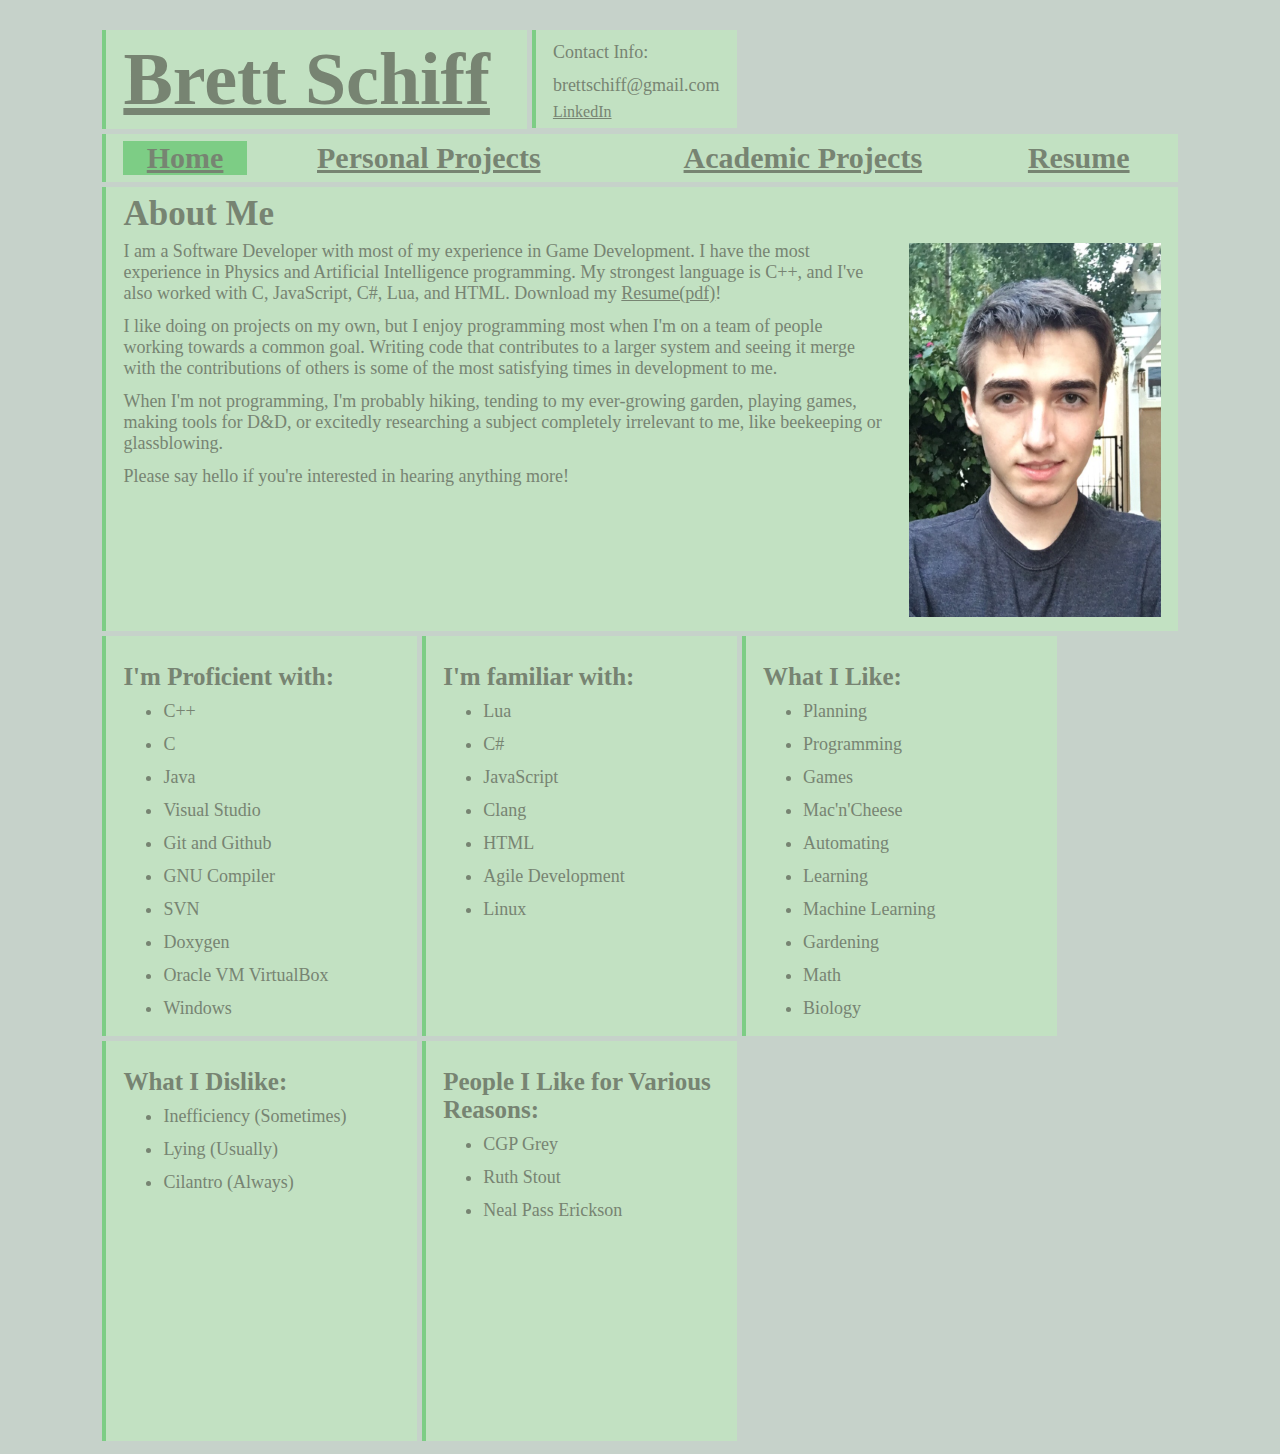
<file: index.html>
<!-----------------------------------------------------------------------------
    Brett Schiff's first, hand crafted website!
    
    Owner:     Brett Schiff
    Contact:   brettschiff@gmail.com
    Created:   12/10/2017
------------------------------------------------------------------------------>

<!DOCTYPE html>
<html>

	<head>
		<title> Brett Schiff's Website </title>
        <link href="./styles/DefaultStyle.css" type="text/css" rel="stylesheet">
	</head>
	
	<body>
		<!-- Header -->
        <table style="display: inline-block;">
            <tr>
                <th><a href="https://brettschiff.github.io"><h1 id="Top"> Brett Schiff </h1></a></th>
			</tr>
		</table>
		<!-- End Header -->

		<!-- Contact Info -->
		<table style="display: inline-block;">
			<tr>
				<td>
					<p>Contact Info:</p>
					<p>brettschiff@gmail.com</p>
					<a href="https://www.linkedin.com/in/brett-schiff/" target="_blank">LinkedIn</a>
					
				</td>

            </tr>
        </table>
		<!-- End Contact Info -->

		<!-- Navigation Panel -->
		<table style="width: 100%; text-align: center;">
			<tr>
				<td class="buttonselected">
					<a href="http://brettschiff.com"><h4>Home</h4></a>
				</td>

				<td class="buttonhoverable">
					<a href="http://brettschiff.com/personal/index.html"><h4>Personal Projects</h4></a>
				</td>

				<td class="buttonhoverable">
					<a href="http://brettschiff.com/academic/index.html"><h4>Academic Projects</h4></a>
				</td>
                <!--
				<td class="buttonhoverable">
					<a href="http://brettschiff.com/miscellaneous/index.html"><h4>Miscellaneous Things</h4></a>
				</td>
				-->
				<td class="buttonhoverable">
					<a href="http://brettschiff.com/resume/index.html"><h4>Resume</h4></a>
				</td>

			</tr>
		</table>
		<!-- End Navigation Panel -->

		<!-- About Me -->
		<table class="tablefull">
			<tr>
				<th>
					<h2 id="AboutMe">About Me</h2>
				</th>
			</tr>

			<tr>
				<td>
					<img class="pictureright" src="./assets/me.png" alt="Color Palette">
					<p>I am a Software Developer with most of my experience in Game Development. I have the most experience in Physics and Artificial Intelligence programming. My strongest language is C++, and I've also worked with C, JavaScript, C#, Lua, and HTML. Download my <a href="./../assets/SchiffBrett_Resume.pdf" download>Resume(pdf)</a>!</p>
					<p>I like doing on projects on my own, but I enjoy programming most when I'm on a team of people working towards a common goal. Writing code that contributes to a larger system and seeing it merge with the contributions of others is some of the most satisfying times in development to me.</p>
					<p>When I'm not programming, I'm probably hiking, tending to my ever-growing garden, playing games, making tools for D&D, or excitedly researching a subject completely irrelevant to me, like beekeeping or glassblowing.</p>
					<p>Please say hello if you're interested in hearing anything more!</p>
				</td>
			</tr>
		</table>
		<!-- End About Me -->

		<!-- Skills -->
		<table class="tablesmall">
			<tr>
				<td>
					<h3>I'm Proficient with:</h3>
					<ul>
						<li>C++</li>
						<li>C</li>
						<li>Java</li>
						<li>Visual Studio</li>
						<li>Git and Github</li>
						<li>GNU Compiler</li>
						<li>SVN</li>
						<li>Doxygen</li>
						<li>Oracle VM VirtualBox</li>
						<li>Windows</li>
					</ul>
				</td>
			</tr>
		</table>

		<table class="tablesmall">
			<tr>
				<td>
					<h3>I'm familiar with:</h3>
					<ul>
						<li>Lua</li>
						<li>C#</li>
						<li>JavaScript</li>
						<li>Clang</li>
						<li>HTML</li>
						<li>Agile Development</li>
						<li>Linux</li>
					</ul>
					
				</td>
			</tr>
		</table>
		<!-- End Skills -->
		
		<!-- FunFacts -->
		<table class="tablesmall">
			<tr>
				<td>
					<h3>What I Like:</h3>
					<ul>
						<li>Planning</li>
						<li>Programming</li>
						<li>Games</li>
						<li>Mac'n'Cheese</li>
						<li>Automating</li>
						<li>Learning</li>
						<li>Machine Learning</li>
						<li>Gardening</li>
						<li>Math</li>
						<li>Biology</li>
					</ul>
				</td>
			</tr>
		</table>

		<table class="tablesmall">
			<tr>
				<td>
					<h3>What I Dislike:</h3>
					<ul>
						<li>Inefficiency (Sometimes)</li>
						<li>Lying (Usually)</li>
						<li>Cilantro (Always)</li>
					</ul>
					
				</td>
			</tr>
		</table>
		
		<table class="tablesmall">
			<tr>
				<td>
					<h3>People I Like for Various Reasons:</h3>
					<ul>
						<li>CGP Grey</li>
						<li>Ruth Stout</li>
						<li>Neal Pass Erickson</li>
					</ul>
					
				</td>
			</tr>
		</table>
		<!-- End FunFacts -->

	</body>

</html>
</file>
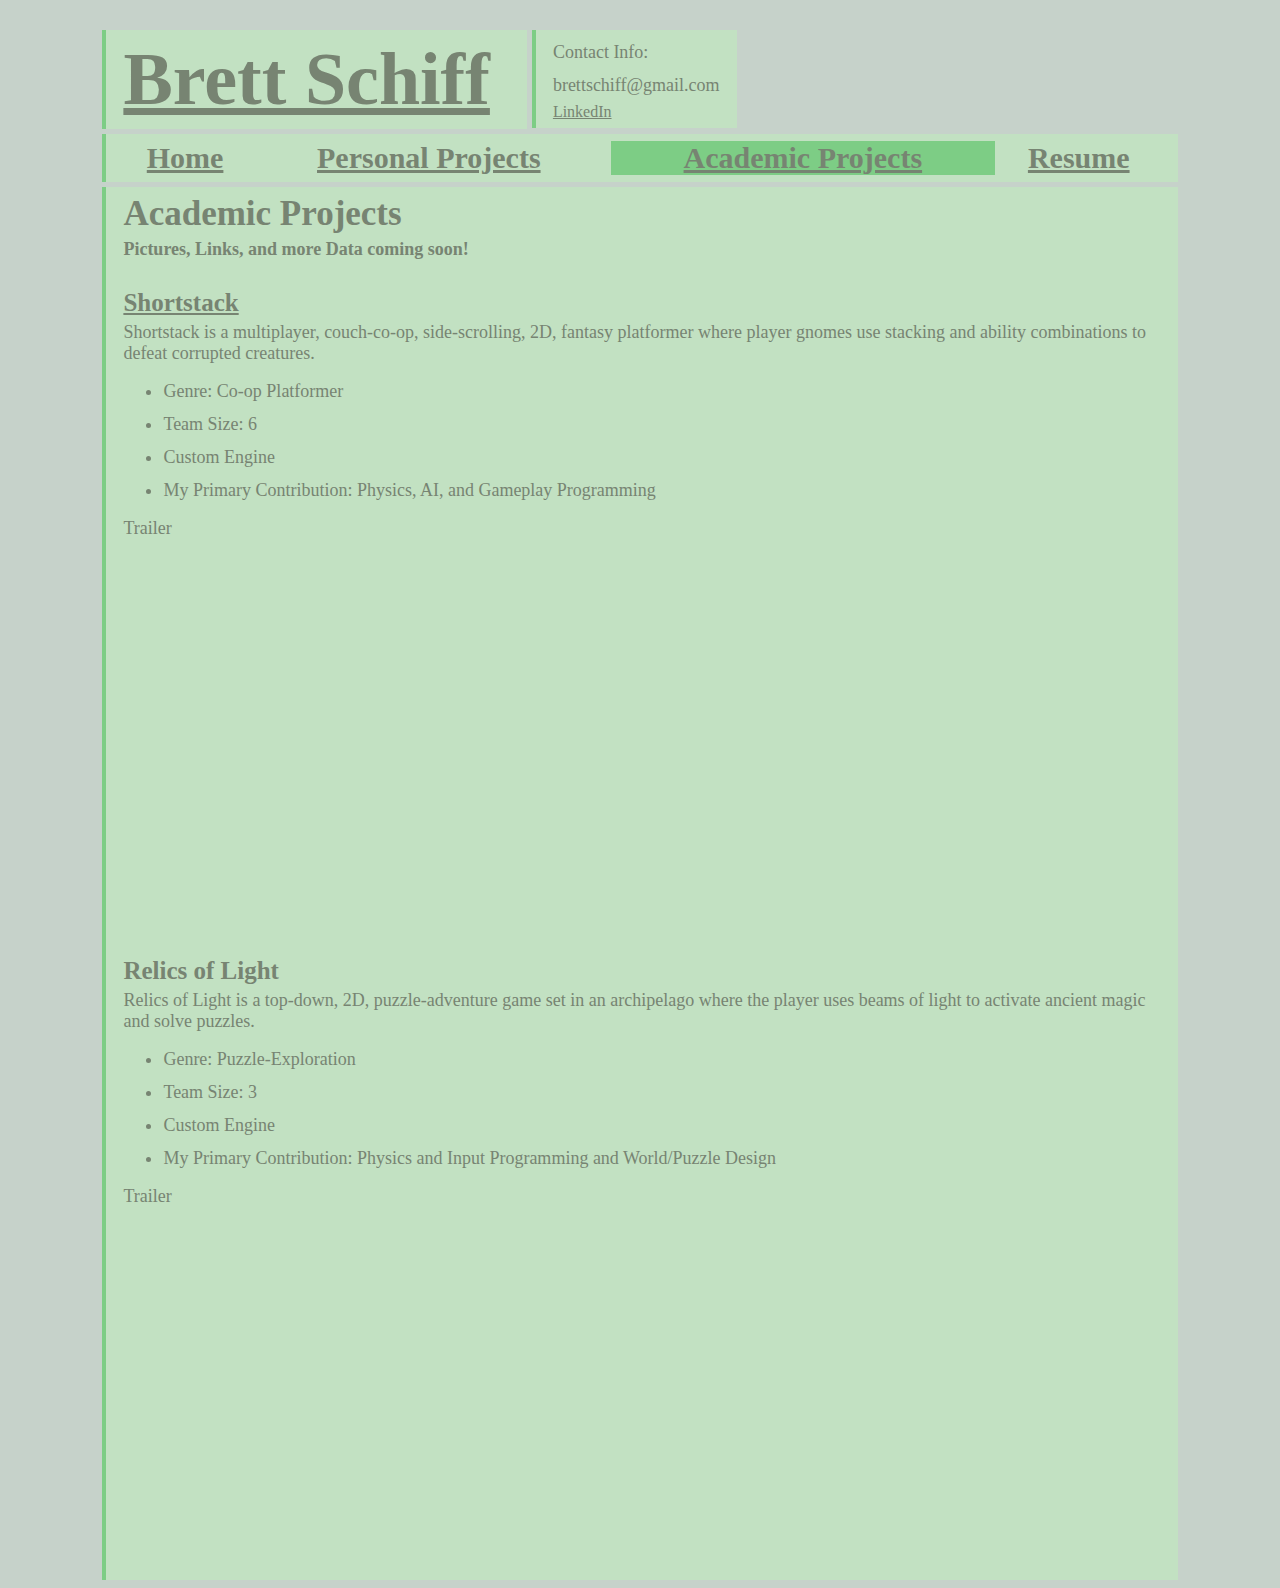
<file: academic/index.html>
<!-----------------------------------------------------------------------------
    Academic Projects Page
    
    Owner:     Brett Schiff
    Contact:   brettschiff@gmail.com
    Created:   12/10/2017
------------------------------------------------------------------------------>

<!DOCTYPE html>
<html>

	<head>
		<title> Brett Schiff's Academic Projects </title>
        <link href="./../styles/DefaultStyle.css" type="text/css" rel="stylesheet">
	</head>
	
	<body>
		<!-- Header -->
        <table style="display: inline-block;">
            <tr>
				<th><a href="https://brettschiff.github.io"><h1 id="Top"> Brett Schiff </h1></a></th>
			</tr>
		</table>
		<!-- End Header -->

		<!-- Contact Info -->
		<table style="display: inline-block;">
			<tr>
				<td>
					<p>Contact Info:</p>
					<p>brettschiff@gmail.com</p>
					<a href="https://www.linkedin.com/in/brett-schiff/" target="_blank">LinkedIn</a>
					
				</td>

            </tr>
        </table>
		<!-- End Contact Info -->

		<!-- Navigation Panel -->
		<table style="width: 100%; text-align: center;">
			<tr>
				<td class="buttonhoverable">
					<a href="http://brettschiff.com"><h4>Home</h4></a>
				</td>

				<td class="buttonhoverable">
					<a href="http://brettschiff.com/personal/index.html"><h4>Personal Projects</h4></a>
				</td>

				<td class="buttonselected">
					<a href="http://brettschiff.com/academic/index.html"><h4>Academic Projects</h4></a>
				</td>

				<!--
				<td class="buttonhoverable">
					<a href="http://brettschiff.com/miscellaneous/index.html"><h4>Miscellaneous Things</h4></a>
				</td>
				-->

				<td class="buttonhoverable">
					<a href="http://brettschiff.com/resume/index.html"><h4>Resume</h4></a>
				</td>

			</tr>
		</table>
		<!-- End Navigation Panel -->

        <!-- Academic Projects -->
		<table class="tablefull">
			<tr>
				<th>
					<h2 id="AcademicProjects">Academic Projects</h2>
					<p>Pictures, Links, and more Data coming soon!</p>
				</th>
			</tr>

			<tr>
				<td>
					<div id="Shortstack">
						<a href="./projects/shortstack/index.html"><h3>Shortstack</h3></a>
						<p>Shortstack is a multiplayer, couch-co-op, side-scrolling, 2D, fantasy platformer where player gnomes use stacking and ability combinations to defeat corrupted creatures.</p>
						<ul>
							<li>Genre: Co-op Platformer</li>
							<li>Team Size: 6</li>
							<li>Custom Engine</li>
							<li>My Primary Contribution: Physics, AI, and Gameplay Programming</li>
						</ul>
						<p>Trailer</p>
						<iframe class="videosmall" style="margin-bottom:60px;" src="https://www.youtube.com/embed/5aqA7FMSl8o" frameborder="0" allow="autoplay; encrypted-media" allowfullscreen></iframe>
					</div>
				</td>
			</tr>

			<tr>
				<td>
					<div id="RelicsOfLight">
						<h3>Relics of Light</h3>
						<p>Relics of Light is a top-down, 2D, puzzle-adventure game set in an archipelago where the player uses beams of light to activate ancient magic and solve puzzles.</p>
						<ul>
							<li>Genre: Puzzle-Exploration</li>
							<li>Team Size: 3</li>
							<li>Custom Engine</li>
							<li>My Primary Contribution: Physics and Input Programming and World/Puzzle Design</li>
						</ul>
						<p>Trailer</p>
						<iframe class="videosmall" src="https://www.youtube.com/embed/FyY8ato1_jA" frameborder="0" allow="autoplay; encrypted-media" allowfullscreen></iframe>
					</div>
				</td>
			</tr>
		</table>
        <!-- End Academic Projects -->

	</body>

</html>
</file>
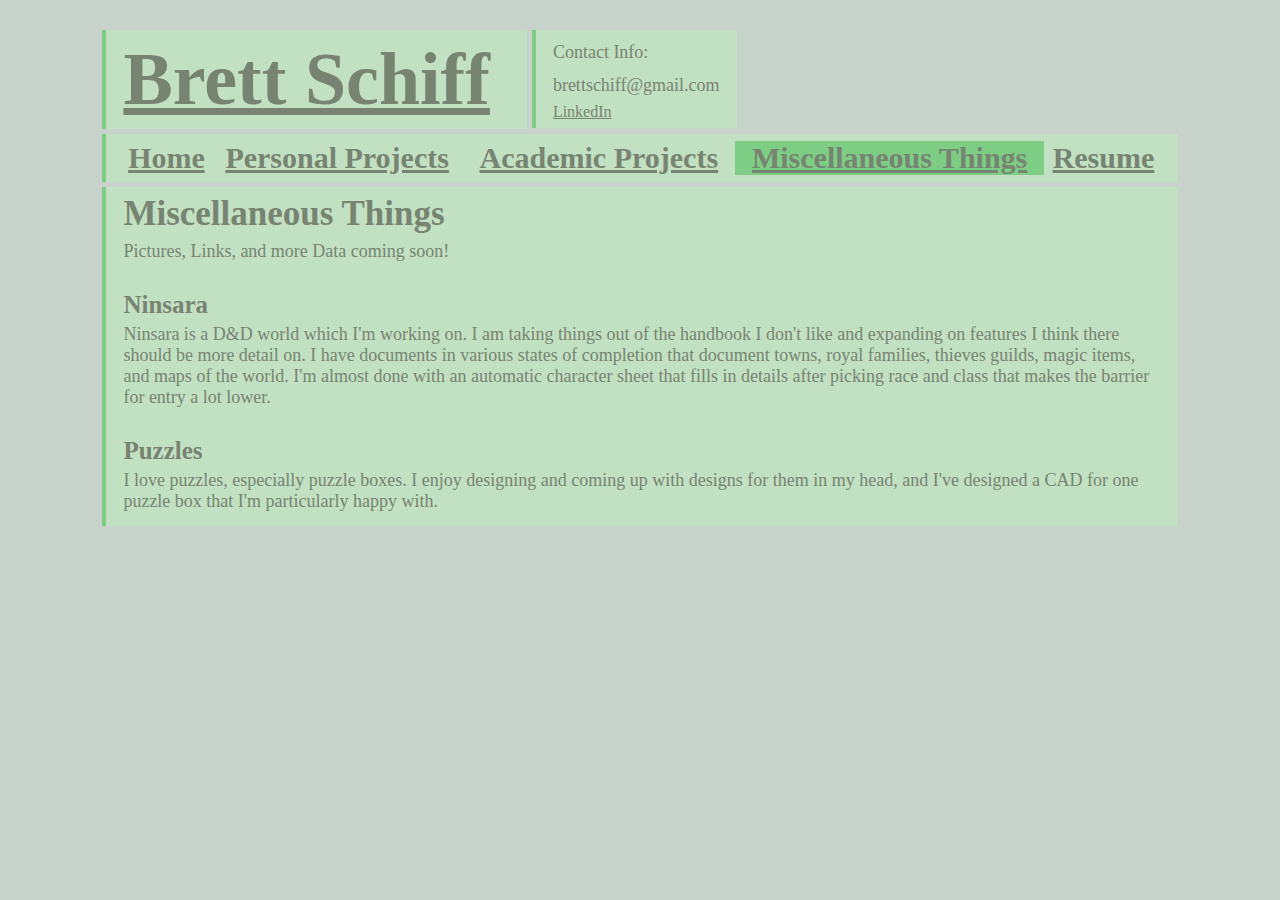
<file: miscellaneous/index.html>
<!-----------------------------------------------------------------------------
    Miscellaneous Page
    
    Owner:     Brett Schiff
    Contact:   brettschiff@gmail.com
    Created:   4/30/2018
------------------------------------------------------------------------------>

<!DOCTYPE html>
<html>

	<head>
		<title> Brett Schiff's Miscellaneous Things</title>
        <link href="./../styles/DefaultStyle.css" type="text/css" rel="stylesheet">
	</head>
	
	<body>
		<!-- Header -->
        <table style="display: inline-block;">
            <tr>
				<th><a href="https://brettschiff.github.io"><h1 id="Top"> Brett Schiff </h1></a></th>
			</tr>
		</table>
		<!-- End Header -->

		<!-- Contact Info -->
		<table style="display: inline-block;">
			<tr>
				<td>
					<p>Contact Info:</p>
					<p>brettschiff@gmail.com</p>
					<a href="https://www.linkedin.com/in/brett-schiff/" target="_blank">LinkedIn</a>
					
				</td>

            </tr>
        </table>
		<!-- End Contact Info -->

		<!-- Navigation Panel -->
		<table style="width: 100%; text-align: center;">
			<tr>
				<td class="buttonhoverable">
					<a href="http://brettschiff.com"><h4>Home</h4></a>
				</td>

				<td class="buttonhoverable">
					<a href="http://brettschiff.com/personal/index.html"><h4>Personal Projects</h4></a>
				</td>

				<td class="buttonhoverable">
					<a href="http://brettschiff.com/academic/index.html"><h4>Academic Projects</h4></a>
				</td>

				<td class="buttonselected">
					<a href="http://brettschiff.com/miscellaneous/index.html"><h4>Miscellaneous Things</h4></a>
				</td>

				<td class="buttonhoverable">
					<a href="http://brettschiff.com/resume/index.html"><h4>Resume</h4></a>
				</td>

			</tr>
		</table>
		<!-- End Navigation Panel -->

        <!-- Miscellaneous Things -->
		<table class="tablefull">
			<tr>
				<th>
					<h2 id="MiscellaneousThings">Miscellaneous Things</h2>
				</th>
			</tr>

			<tr>
				<td>
					<p>Pictures, Links, and more Data coming soon!</p>
				</td>
			</tr>

			<tr>
				<td>
					<div id="Ninsara">
						<h3>Ninsara</h3>
						<p>Ninsara is a D&D world which I'm working on. I am taking things out of the handbook I don't like and expanding on features I think there should be more detail on. I have documents in various states of completion that document towns, royal families, thieves guilds, magic items, and maps of the world. I'm almost done with an automatic character sheet that fills in details after picking race and class that makes the barrier for entry a lot lower.</p>
					</div>
				</td>
			</tr>

			<tr>
				<td>
					<div id="Puzzles">
						<h3>Puzzles</h3>
						<p>I love puzzles, especially puzzle boxes. I enjoy designing and coming up with designs for them in my head, and I've designed a CAD for one puzzle box that I'm particularly happy with.</p>
					</div>
				</td>
			</tr>

			<!--<tr>
				<td>
					<div id="Things">
						<a href="./things/index.html"><h3>Things I Think About</h3></a>
						<p>This obviously won't be a comprehensive list of everything that's crossed my mind, but these are a few topics that I find interesting enough to think about in detail, do the research to back myself up where applicable, and come to a solid conclusion or understanding that I can write out here. I will always try to make keep my points clear and well-written, but writing is not one of my strong skills.</p>
					</div>
				</td>
			</tr>-->

		</table>
        <!-- End Miscellaneous Things -->

	</body>

</html>
</file>
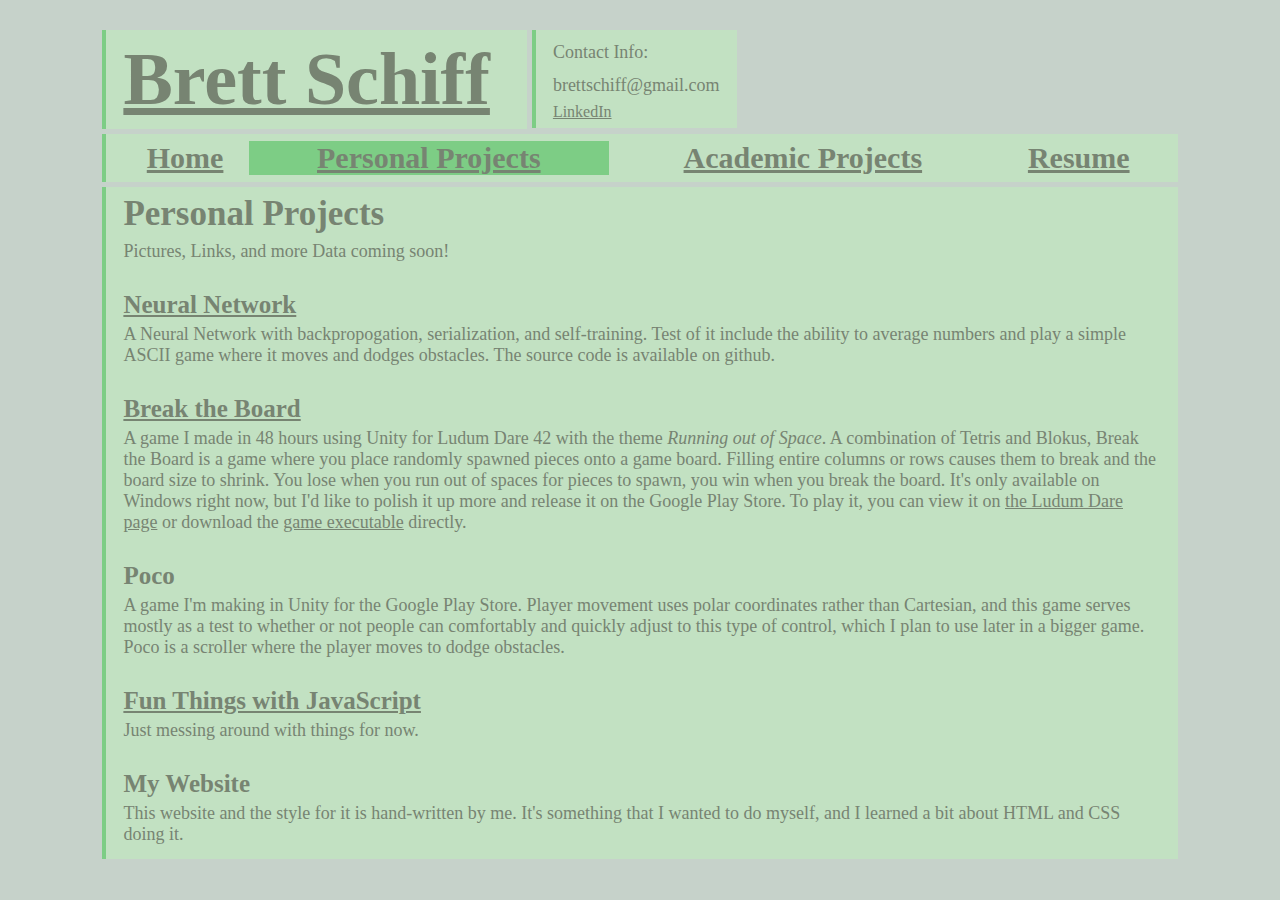
<file: personal/index.html>
<!-----------------------------------------------------------------------------
    Personal Projects Page
    
    Owner:     Brett Schiff
    Contact:   brettschiff@gmail.com
    Created:   12/10/2017
------------------------------------------------------------------------------>

<!DOCTYPE html>
<html>

	<head>
		<title> Brett Schiff's Personal Projects </title>
        <link href="./../styles/DefaultStyle.css" type="text/css" rel="stylesheet">
	</head>
	
	<body>
		<!-- Header -->
        <table style="display: inline-block;">
            <tr>
				<th><a href="https://brettschiff.github.io"><h1 id="Top"> Brett Schiff </h1></a></th>
			</tr>
		</table>
		<!-- End Header -->

		<!-- Contact Info -->
		<table style="display: inline-block;">
			<tr>
				<td>
					<p>Contact Info:</p>
					<p>brettschiff@gmail.com</p>
					<a href="https://www.linkedin.com/in/brett-schiff/" target="_blank">LinkedIn</a>
					
				</td>

            </tr>
        </table>
		<!-- End Contact Info -->

		<!-- Navigation Panel -->
		<table style="width: 100%; text-align: center;">
			<tr>
				<td class="buttonhoverable">
					<a href="http://brettschiff.com"><h4>Home</h4></a>
				</td>

				<td class="buttonselected">
					<a href="http://brettschiff.com/personal/index.html"><h4>Personal Projects</h4></a>
				</td>

				<td class="buttonhoverable">
					<a href="http://brettschiff.com/academic/index.html"><h4>Academic Projects</h4></a>
				</td>

				<!--
				<td class="buttonhoverable">
					<a href="http://brettschiff.com/miscellaneous/index.html"><h4>Miscellaneous Things</h4></a>
				</td>
				-->

				<td class="buttonhoverable">
					<a href="http://brettschiff.com/resume/index.html"><h4>Resume</h4></a>
				</td>

			</tr>
		</table>
		<!-- End Navigation Panel -->

        <!-- Personal Projects -->
		<table class="tablefull">
			<tr>
				<th>
					<h2 id="PersonalProjects">Personal Projects</h2>
				</th>
			</tr>

			<tr>
				<td>
					<p>Pictures, Links, and more Data coming soon!</p>
				</td>
			</tr>

			<tr>
				<td>
					<div id="NeuralNetwork">
                        <a href="http://brettschiff.com/personal/neuralnet/index.html"><h3>Neural Network</h3></a>
						<p>A Neural Network with backpropogation, serialization, and self-training. Test of it include the ability to average numbers and play a simple ASCII game where it moves and dodges obstacles. The source code is available on github.</p>
					</div>
				</td>
			</tr>

            <tr>
                <td>
                    <div id="BreaktheBoard">
                        <a href="http://brettschiff.com/personal/breaktheboard/index.html"><h3>Break the Board</h3></a>
                        <p>A game I made in 48 hours using Unity for Ludum Dare 42 with the theme <i>Running out of Space</i>. A combination of Tetris and Blokus, Break the Board is a game where you place randomly spawned pieces onto a game board. Filling entire columns or rows causes them to break and the board size to shrink. You lose when you run out of spaces for pieces to spawn, you win when you break the board. It's only available on Windows right now, but I'd like to polish it up more and release it on the Google Play Store. To play it, you can view it on <a href="https://ldjam.com/events/ludum-dare/42/break-the-board" target="_blank">the Ludum Dare page</a> or download the <a  href="https://drive.google.com/file/d/1C0i2VQmcprLs9d89KSkt45kfsCkwQpoH" target="_blank">game executable</a> directly.</p>
                    </div>
                </td>
            </tr>

            <tr>
                <td>
                    <div id="Poco">
                         <!-- <a href="http://brettschiff.com/personal/poco/index.html"><h3>Poco</h3></a> -->
                        <h3>Poco</h3>
                        <p>A game I'm making in Unity for the Google Play Store. Player movement uses polar coordinates rather than Cartesian, and this game serves mostly as a test to whether or not people can comfortably and quickly adjust to this type of control, which I plan to use later in a bigger game. Poco is a scroller where the player moves to dodge obstacles.</p>
                    </div>
                </td>
            </tr>

			<tr>
				<td>
					<div id="JavaScript">
						<a href="http://brettschiff.com/personal/javascript/index.html"><h3>Fun Things with JavaScript</h3></a>
						<p>Just messing around with things for now.</p>
					</div>
				</td>
			</tr>

			<tr>
				<td>
					<div id="Website">
						<h3>My Website</h3>
						<p>This website and the style for it is hand-written by me. It's something that I wanted to do myself, and I learned a bit about HTML and CSS doing it.</p>
					</div>
				</td>
			</tr>

		</table>
        <!-- End Personal Projects -->

	</body>

</html>
</file>
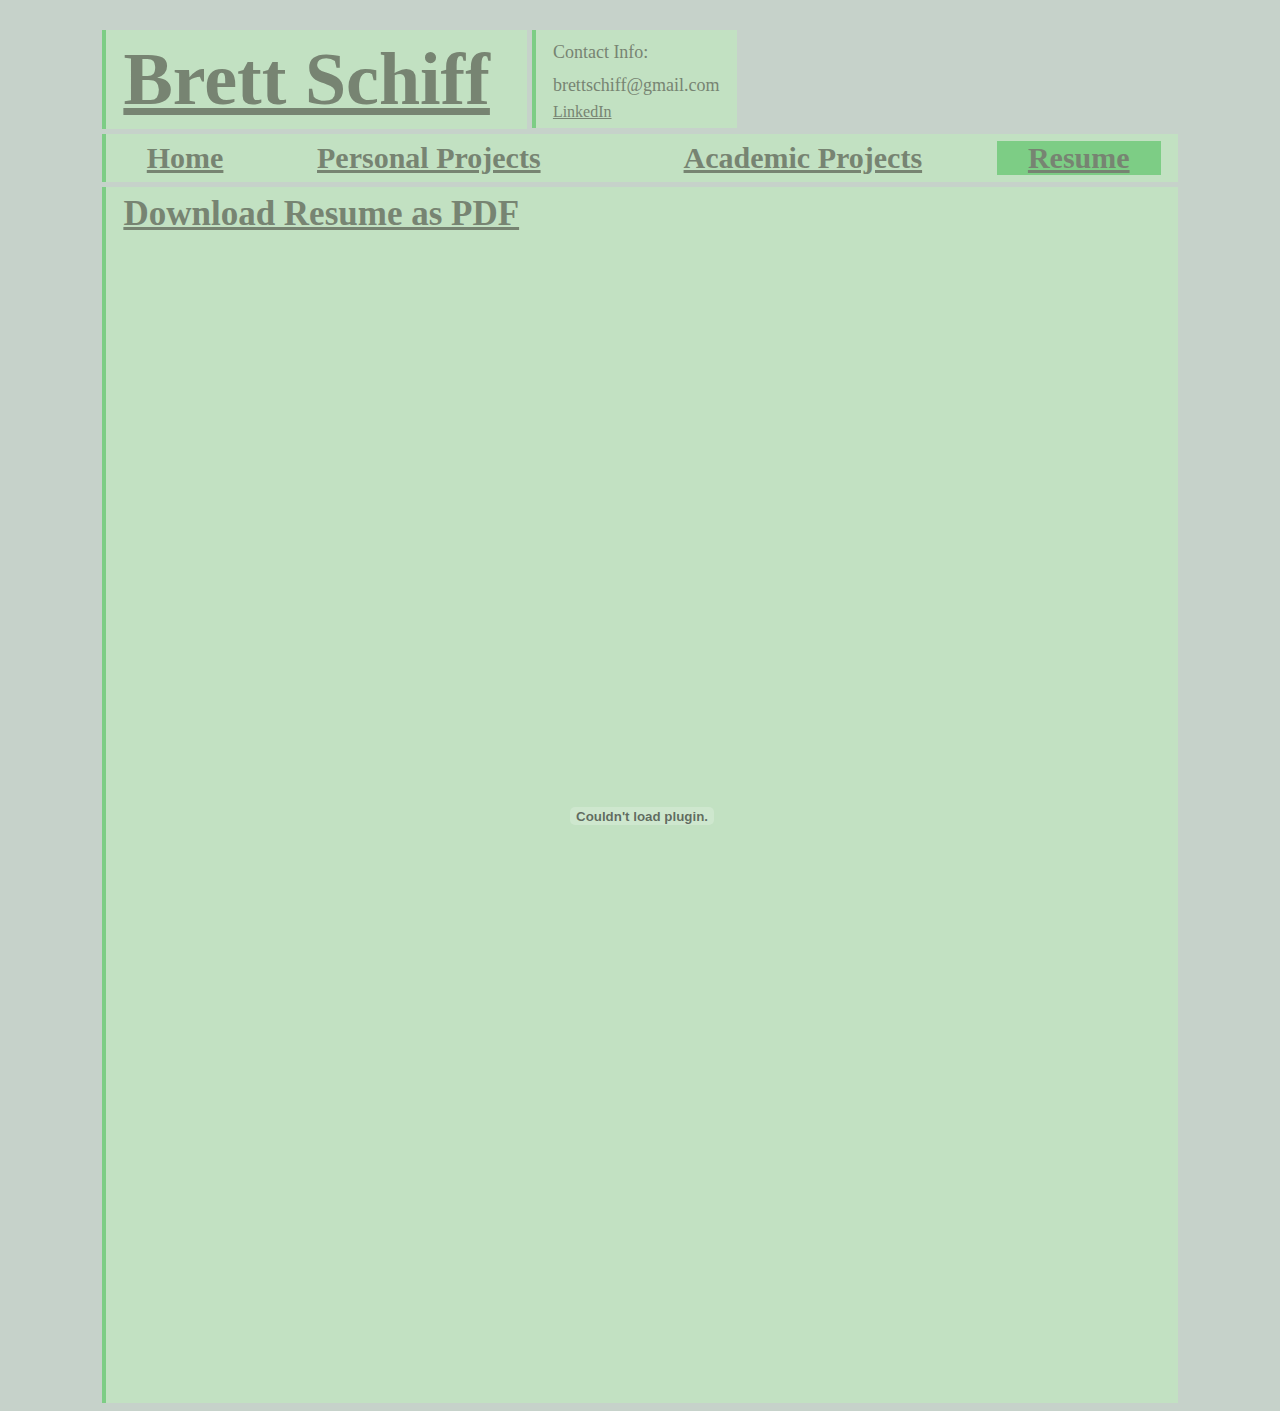
<file: resume/index.html>
<!-----------------------------------------------------------------------------
    Brett Schiff's resume page
    
    Owner:     Brett Schiff
    Contact:   brettschiff@gmail.com
    Created:   5/3/2017
------------------------------------------------------------------------------>

<!DOCTYPE html>
<html>

	<head>
		<title> Brett Schiff's Website </title>
        <link href="./../styles/DefaultStyle.css" type="text/css" rel="stylesheet">
	</head>
	
	<body>
		<!-- Header -->
        <table style="display: inline-block;">
            <tr>
                <th><a href="https://brettschiff.github.io"><h1 id="Top"> Brett Schiff </h1></a></th>
			</tr>
		</table>
		<!-- End Header -->

		<!-- Contact Info -->
		<table style="display: inline-block;">
			<tr>
				<td>
					<p>Contact Info:</p>
					<p>brettschiff@gmail.com</p>
					<a href="https://www.linkedin.com/in/brett-schiff/" target="_blank">LinkedIn</a>
					
				</td>

            </tr>
        </table>
		<!-- End Contact Info -->

		<!-- Navigation Panel -->
		<table style="width: 100%; text-align: center;">
			<tr>
				<td class="buttonhoverable">
					<a href="http://brettschiff.com"><h4>Home</h4></a>
				</td>

				<td class="buttonhoverable">
					<a href="http://brettschiff.com/personal/index.html"><h4>Personal Projects</h4></a>
				</td>

				<td class="buttonhoverable">
					<a href="http://brettschiff.com/academic/index.html"><h4>Academic Projects</h4></a>
				</td>

				<!--
				<td class="buttonhoverable">
					<a href="http://brettschiff.com/miscellaneous/index.html"><h4>Miscellaneous Things</h4></a>
				</td>
				-->

				<td class="buttonselected">
					<a href="http://brettschiff.com/resume/index.html"><h4>Resume</h4></a>
				</td>

			</tr>
		</table>
		<!-- End Navigation Panel -->

		<!-- Resume -->
		<table class="tablefull">
			<tr>
				<th>
					<a href="./../assets/SchiffBrett_Resume.pdf" download><h2 id="Resume">Download Resume as PDF</h2></a>
				</th>
			</tr>

			<tr>
				<td>
					<embed class ="pdfcenter" src="./../assets/SchiffBrett_Resume.pdf" />
				</td>
			</tr>
		</table>
		<!-- End Resume -->

	</body>

</html>
</file>
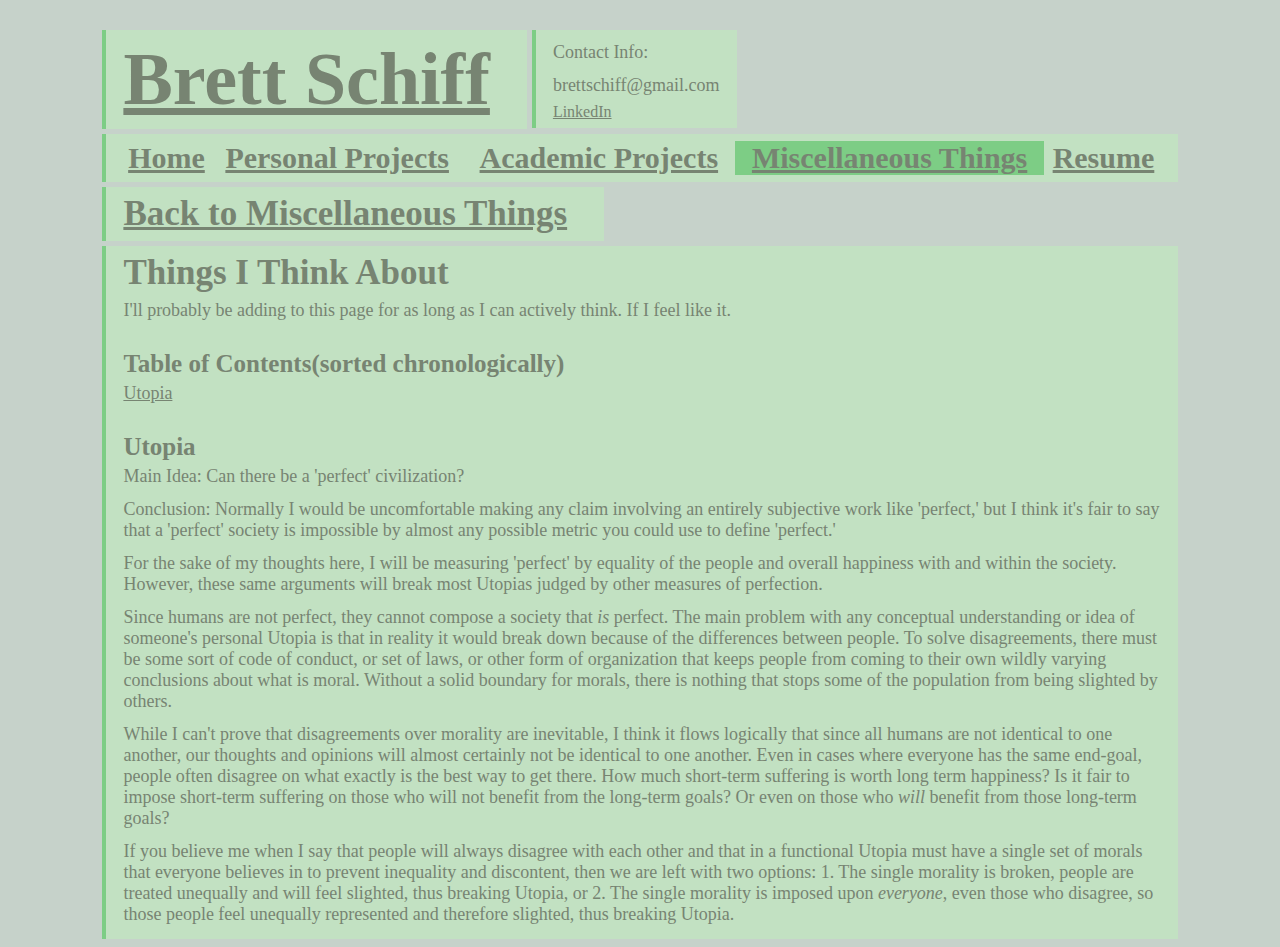
<file: miscellaneous/things/index.html>
<!-----------------------------------------------------------------------------
    Things I Think About Page
    
    Owner:     Brett Schiff
    Contact:   brettschiff@gmail.com
    Created:   7/2/2018
------------------------------------------------------------------------------>

<!DOCTYPE html>
<html>

	<head>
		<title> Brett Schiff's Thoughts on Things</title>
        <link href="./../../styles/DefaultStyle.css" type="text/css" rel="stylesheet">
	</head>
	
	<body>
		<!-- Header -->
        <table style="display: inline-block;">
            <tr>
				<th><a href="https://brettschiff.github.io"><h1 id="Top"> Brett Schiff </h1></a></th>
			</tr>
		</table>
		<!-- End Header -->

		<!-- Contact Info -->
		<table style="display: inline-block;">
			<tr>
				<td>
					<p>Contact Info:</p>
					<p>brettschiff@gmail.com</p>
					<a href="https://www.linkedin.com/in/brett-schiff/" target="_blank">LinkedIn</a>
					
				</td>
            </tr>
        </table>
		<!-- End Contact Info -->

		<!-- Navigation Panel -->
		<table style="width: 100%; text-align: center;">
			<tr>
				<td class="buttonhoverable">
					<a href="http://brettschiff.com"><h4>Home</h4></a>
				</td>

				<td class="buttonhoverable">
					<a href="http://brettschiff.com/personal/index.html"><h4>Personal Projects</h4></a>
				</td>

				<td class="buttonhoverable">
					<a href="http://brettschiff.com/academic/index.html"><h4>Academic Projects</h4></a>
				</td>

				<td class="buttonselected">
					<a href="http://brettschiff.com/miscellaneous/index.html"><h4>Miscellaneous Things</h4></a>
				</td>

				<td class="buttonhoverable">
					<a href="http://brettschiff.com/resume/index.html"><h4>Resume</h4></a>
				</td>

			</tr>
		</table>
		<!-- End Navigation Panel -->

		<!-- Back -->
		<table>
			<tr>
				<th>
					<a href="./../index.html"><h2 id="Back">Back to Miscellaneous Things</h2></a>
				</th>
			</tr>
		</table>
		<!-- End Back -->

        <!-- Miscellaneous Things -->
		<table class="tablefull">
			<tr>
				<th>
					<h2 id="Thoughts">Things I Think About</h2>
				</th>
			</tr>

			<tr>
				<td>
					<p>I'll probably be adding to this page for as long as I can actively think. If I feel like it.</p>
				</td>
			</tr>

			<tr>
				<td>
					<div id="TableofContents">
						<h3>Table of Contents(sorted chronologically)</h3>
						<p><a href="#Utopia">Utopia</a></p>
					</div>
				</td>
			</tr>

			<tr>
				<td>
					<div id="Utopia">
						<h3>Utopia</h3>
						<p>Main Idea: Can there be a 'perfect' civilization?</p>
						<p>Conclusion: Normally I would be uncomfortable making any claim involving an entirely subjective work like 'perfect,' but I think it's fair to say that a 'perfect' society is impossible by almost any possible metric you could use to define 'perfect.'</p>
						<p>For the sake of my thoughts here, I will be measuring 'perfect' by equality of the people and overall happiness with and within the society. However, these same arguments will break most Utopias judged by other measures of perfection.</p>
						<p>Since humans are not perfect, they cannot compose a society that <i>is</i> perfect. The main problem with any conceptual understanding or idea of someone's personal Utopia is that in reality it would break down because of the differences between people. To solve disagreements, there must be some sort of code of conduct, or set of laws, or other form of organization that keeps people from coming to their own wildly varying conclusions about what is moral. Without a solid boundary for morals, there is nothing that stops some of the population from being slighted by others.</p>
						<p>While I can't prove that disagreements over morality are inevitable, I think it flows logically that since all humans are not identical to one another, our thoughts and opinions will almost certainly not be identical to one another. Even in cases where everyone has the same end-goal, people often disagree on what exactly is the best way to get there. How much short-term suffering is worth long term happiness? Is it fair to impose short-term suffering on those who will not benefit from the long-term goals? Or even on those who <i>will</i> benefit from those long-term goals? </p>
						<p>If you believe me when I say that people will always disagree with each other and that in a functional Utopia must have a single set of morals that everyone believes in to prevent inequality and discontent, then we are left with two options: 1. The single morality is broken, people are treated unequally and will feel slighted, thus breaking Utopia, or 2. The single morality is imposed upon <i>everyone</i>, even those who disagree, so those people feel unequally represented and therefore slighted, thus breaking Utopia.</p>
					</div>
				</td>
			</tr>

		</table>
        <!-- End Miscellaneous Things -->

	</body>

</html>
</file>
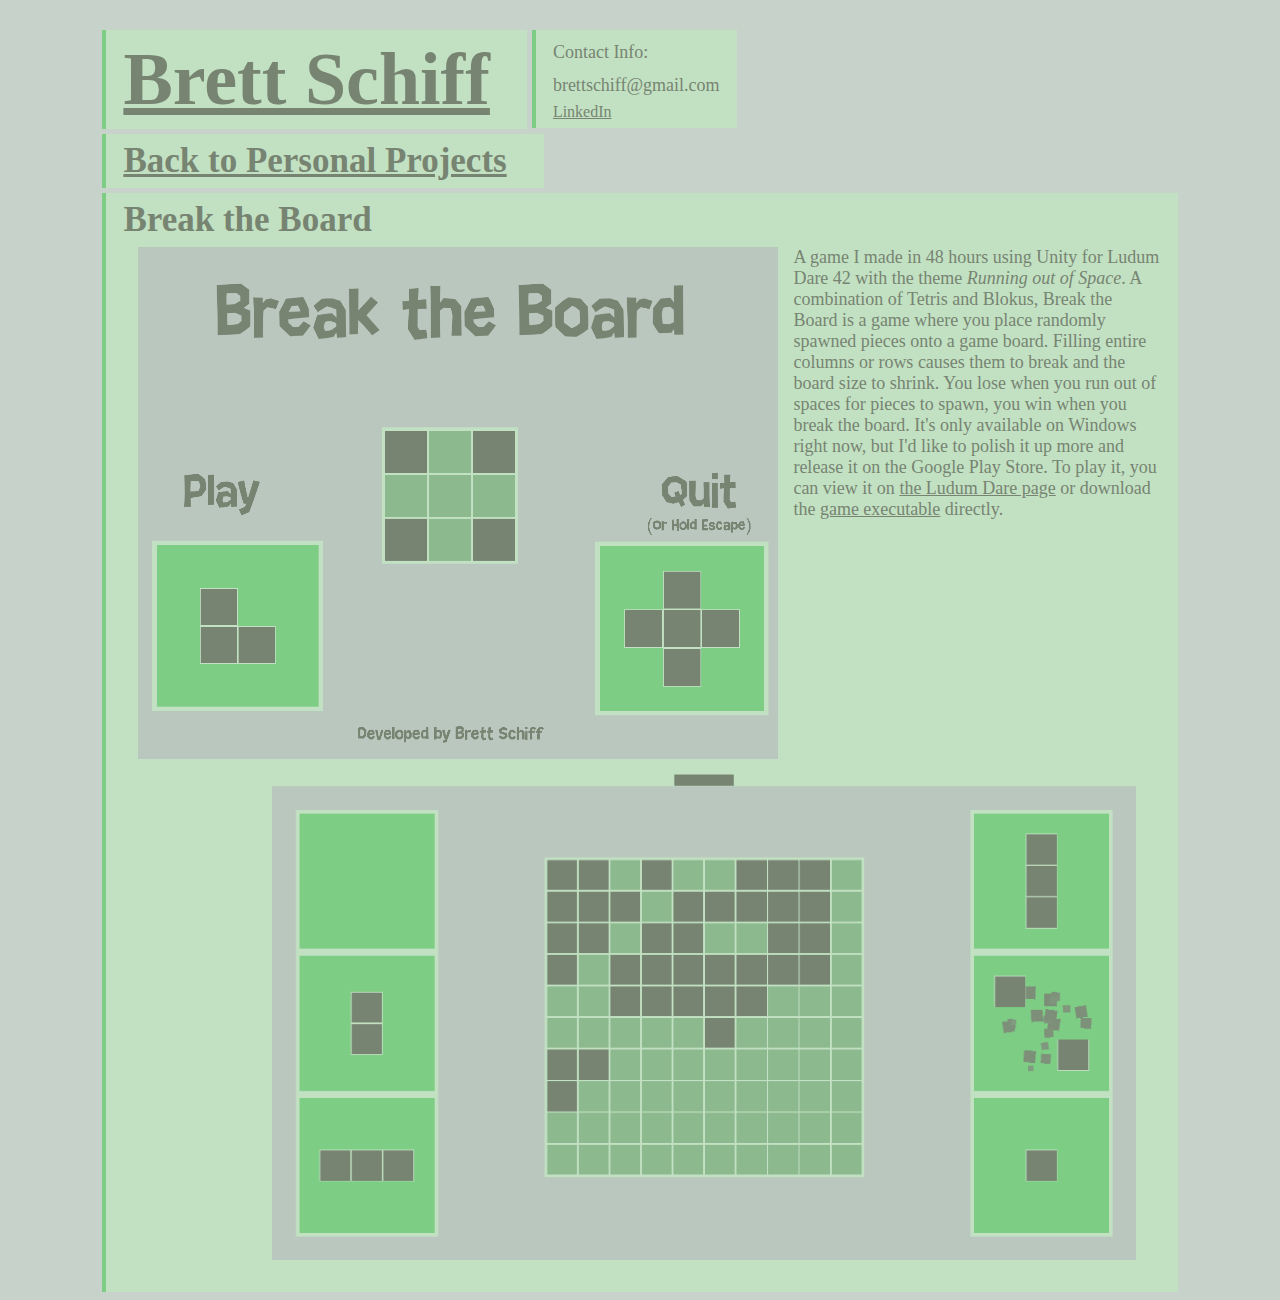
<file: personal/breaktheboard/index.html>
<!-----------------------------------------------------------------------------
    Break the Board Page
    
    Owner:     Brett Schiff
    Contact:   brettschiff@gmail.com
    Created:   9/3/2018
------------------------------------------------------------------------------>

<!DOCTYPE html>
<html>

	<head>
		<title>Break the Board</title>
        <link href="./../../styles/DefaultStyle.css" type="text/css" rel="stylesheet">
	</head>
	
	<body>
		<!-- Header -->
        <table style="display: inline-block;">
            <tr>
				<th><a href="https://brettschiff.github.io"><h1 id="Top"> Brett Schiff </h1></a></th>
			</tr>
		</table>
		<!-- End Header -->

		<!-- Contact Info -->
		<table style="display: inline-block;">
			<tr>
				<td>
					<p>Contact Info:</p>
					<p>brettschiff@gmail.com</p>
					<a href="https://www.linkedin.com/in/brett-schiff/" target="_blank">LinkedIn</a>
					
				</td>

            </tr>
        </table>
		<!-- End Contact Info -->

		<!-- Back -->
		<table class="buttonhoverable">
			<tr>
				<th>
					<a href="http://brettschiff.com/personal/index.html"><h2 id="Back">Back to Personal Projects</h2></a>
				</th>
			</tr>
		</table>
		<!-- End Back -->

        <!-- NeuralNet -->
		<table class="tablefull">
			<tr>
				<th>
					<h2 id="BreakTheBoard">Break the Board</h2>
				</th>
			</tr>
			<tr>
				<td>
                    <p>
                        <img src="./assets/BreakTheBoardCover.png" style="float: left; margin-right: 15px; margin-left: 15px;" frameBorder="0" alt="Break the Board Main Menu">
                        A game I made in 48 hours using Unity for Ludum Dare 42 with the theme <i>Running out of Space</i>. A combination of Tetris and Blokus, Break the Board is a game where you place randomly spawned pieces onto a game board. Filling entire columns or rows causes them to break and the board size to shrink. You lose when you run out of spaces for pieces to spawn, you win when you break the board. It's only available on Windows right now, but I'd like to polish it up more and release it on the Google Play Store. To play it, you can view it on <a href="https://ldjam.com/events/ludum-dare/42/break-the-board" target="_blank">the Ludum Dare page</a> or download the <a href="https://drive.google.com/file/d/1C0i2VQmcprLs9d89KSkt45kfsCkwQpoH" target="_blank">game executable</a> directly.
                        <img src="./assets/BreakTheBoardGame.png" style="float: right; margin-top: 15px; margin-right: 25px; margin-bottom: 25px;" width="864" height="486" alt="Break the Board Gameplay">
                    </p>
				</td>
			</tr>
			
		</table>
        <!-- End NeuralNet -->

	</body>
</html>
</file>
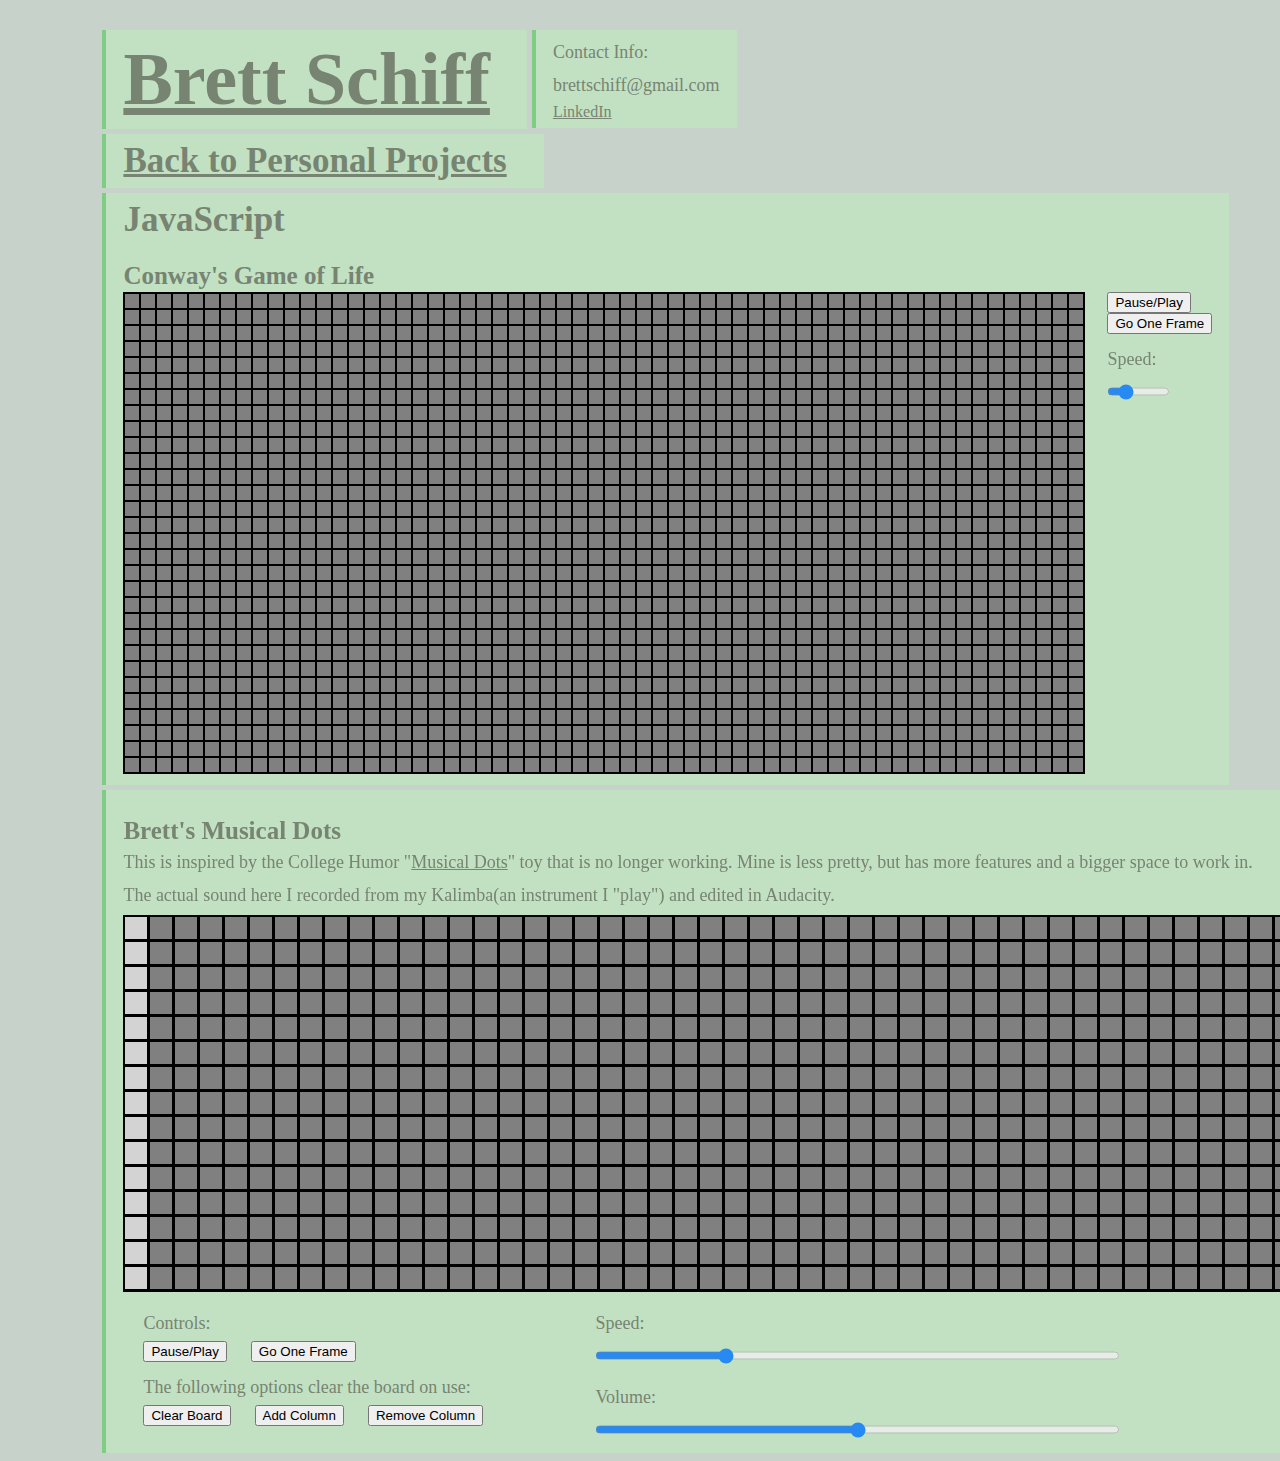
<file: personal/javascript/index.html>
<!-----------------------------------------------------------------------------
    JavaScript messing around page
    
    Owner:     Brett Schiff
    Contact:   brettschiff@gmail.com
    Created:   5/6/2018
------------------------------------------------------------------------------>

<!DOCTYPE html>
<html>

	<head>
		<title> Brett Schiff's Personal Projects </title>
        <link href="./../../styles/DefaultStyle.css" type="text/css" rel="stylesheet">
	</head>
	
	<body>
		<!-- Header -->
        <table style="display: inline-block;">
            <tr>
				<th><a href="https://brettschiff.github.io"><h1 id="Top"> Brett Schiff </h1></a></th>
			</tr>
		</table>
		<!-- End Header -->

		<!-- Contact Info -->
		<table style="display: inline-block;">
			<tr>
				<td>
					<p>Contact Info:</p>
					<p>brettschiff@gmail.com</p>
					<a href="https://www.linkedin.com/in/brett-schiff/" target="_blank">LinkedIn</a>
					
				</td>

            </tr>
        </table>
		<!-- End Contact Info -->

		<!-- Back -->
		<table class="buttonhoverable">
			<tr>
				<th>
					<a href="http://brettschiff.com/personal/index.html"><h2 id="Back">Back to Personal Projects</h2></a>
				</th>
			</tr>
		</table>
		<!-- End Back -->

        <!-- JavaScript -->
		<table class="tablefull">
			<tr>
				<th>
					<h2 id="JavaScript">JavaScript</h2>
				</th>
			</tr>
			<tr>
				<td>
					<h3>Conway's Game of Life</h3>
				</td>
			</tr>
			<tr>
				<td style="width: 1%;">
					<canvas id="canvas0" width="1000" height="500" style="border:1px solid #000000;"></canvas>

				</td>
				<td>
					<input type="button" value="Pause/Play" onclick="LIFE_togglePause();" />
					<input type="button" value="Go One Frame" onclick="LIFE_advanceOneFrame();" />
					<p style="margin-left: 20px; margin-top: 10px;">Speed:</p>
					<input type="range" min="1" max="60" value="15" class="slider" onchange="LIFE_changeSpeed(this.value)">
				</td>
			</tr>
		</table>

		<table class="tablefull">
			<tr>
				<td colspan="2">
					<h3>Brett's Musical Dots</h3>
				</td>
			</tr>
			<tr>
				<td colspan="2">
					<p>This is inspired by the College Humor "<a href="http://www.collegehumor.com/i/musical-dots" target="_blank">Musical Dots</a>" toy that is no longer working. Mine is less pretty, but has more features and a bigger space to work in. </p>
					<p>The actual sound here I recorded from my Kalimba(an instrument I "play") and edited in Audacity.</p>
				</td>
			</tr>
			<tr>
				<td style="width: 1%;" colspan="2">
					<canvas id="canvas1" width="1500" height="375" style="border:1px solid #000000;"></canvas>

				</td>
			</tr>
			<tr>
				<td width="30%">
					<p style="margin-left: 20px; margin-top: 10px;">Controls:</p>
					<input type="button" value="Pause/Play" onclick="DOTS_togglePause();" />
					<input type="button" value="Go One Frame" onclick="DOTS_advanceOneFrame();" />

					<p style="margin-left: 20px; margin-top: 10px;">The following options clear the board on use:</p>
					<input type="button" value="Clear Board" onclick="DOTS_ClearBoard();" />
					<input type="button" value="Add Column" onclick="DOTS_AddColumn();" />
					<input type="button" value="Remove Column" onclick="DOTS_RemoveColumn();" />
				</td>
				<td width="70%">
					<p style="margin-left: 20px; margin-top: 10px;">Speed:</p>
					<input type="range" class="slider" min="1" max="30" value="8" onchange="DOTS_changeSpeed(this.value)">
					<p style="margin-left: 20px; margin-top: 10px;">Volume:</p>
					<input type="range" class="slider" min="0" max="100" value="50" onchange="DOTS_setVolume(this.value)">
				</td>
			</tr>
		</table>
        <!-- End JavaScript -->

		<!-- JavaScript Files -->

		<script src="./scripts/gameoflife.js"></script>
		<script src="./scripts/mymusicaldots.js"></script>
		<script src="./scripts/main.js"></script>

		<!-- End Javascript Files -->

	</body>
</html>
</file>
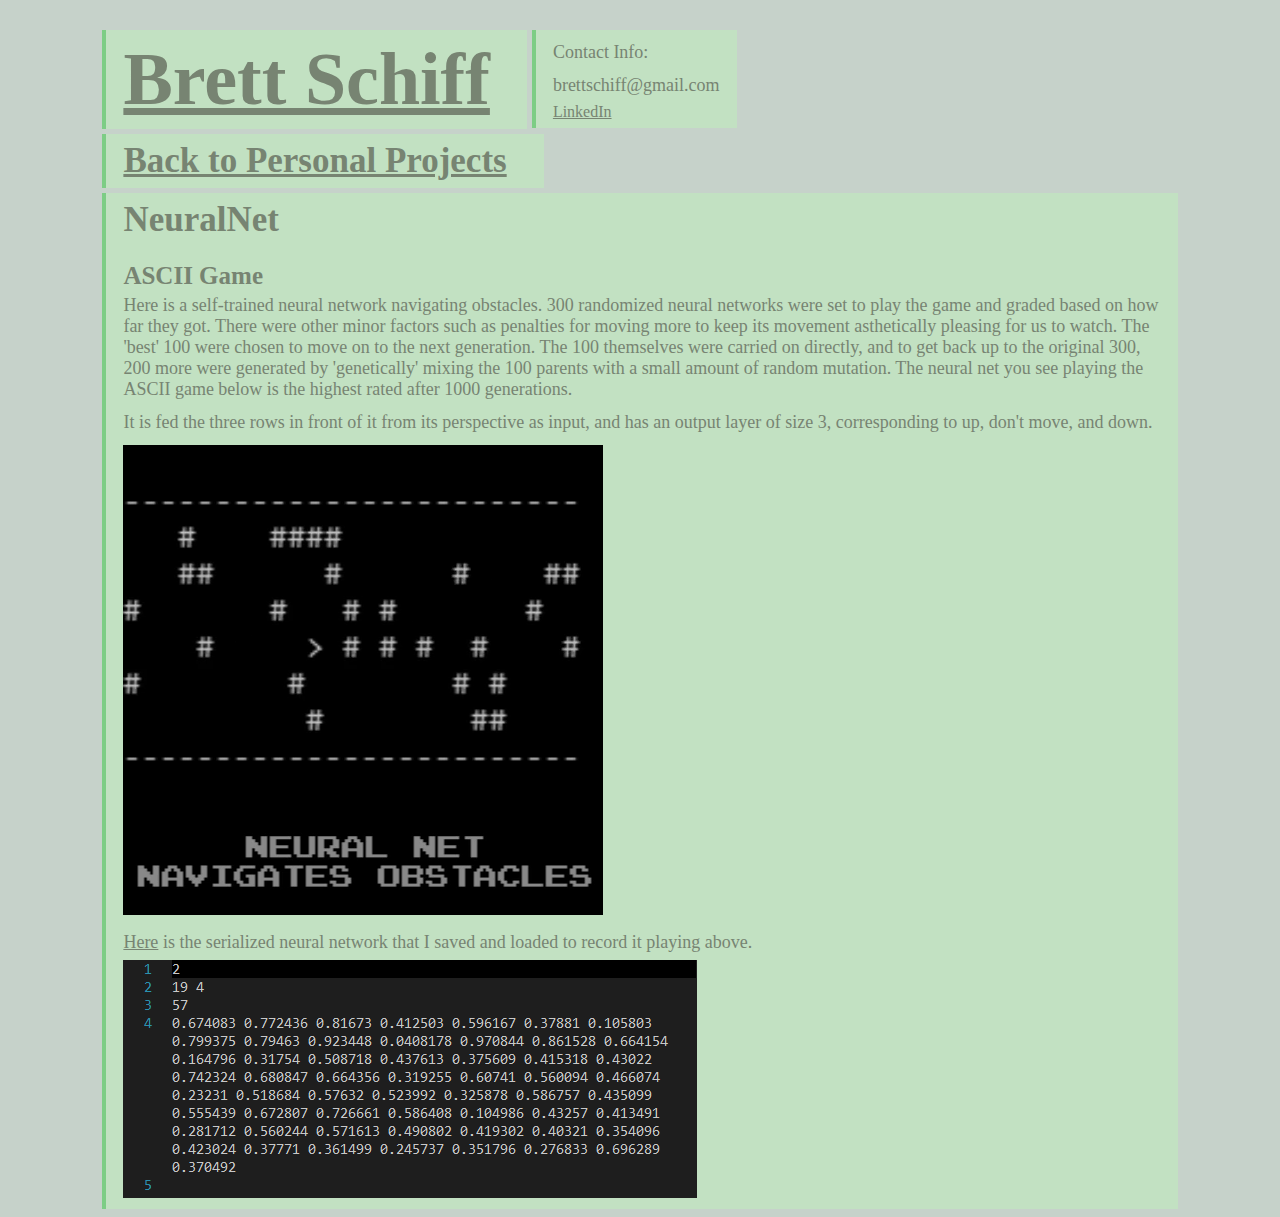
<file: personal/neuralnet/index.html>
<!-----------------------------------------------------------------------------
    Neural Network Page
    
    Owner:     Brett Schiff
    Contact:   brettschiff@gmail.com
    Created:   9/3/2018
------------------------------------------------------------------------------>

<!DOCTYPE html>
<html>

	<head>
		<title> Brett Schiff's Personal Projects </title>
        <link href="./../../styles/DefaultStyle.css" type="text/css" rel="stylesheet">
	</head>
	
	<body>
		<!-- Header -->
        <table style="display: inline-block;">
            <tr>
				<th><a href="https://brettschiff.github.io"><h1 id="Top"> Brett Schiff </h1></a></th>
			</tr>
		</table>
		<!-- End Header -->

		<!-- Contact Info -->
		<table style="display: inline-block;">
			<tr>
				<td>
					<p>Contact Info:</p>
					<p>brettschiff@gmail.com</p>
					<a href="https://www.linkedin.com/in/brett-schiff/" target="_blank">LinkedIn</a>
					
				</td>

            </tr>
        </table>
		<!-- End Contact Info -->

		<!-- Back -->
		<table class="buttonhoverable">
			<tr>
				<th>
					<a href="http://brettschiff.com/personal/index.html"><h2 id="Back">Back to Personal Projects</h2></a>
				</th>
			</tr>
		</table>
		<!-- End Back -->

        <!-- NeuralNet -->
		<table class="tablefull">
			<tr>
				<th>
					<h2 id="NeuralNet">NeuralNet</h2>
				</th>
			</tr>
			<tr>
				<td>
					<h3>ASCII Game</h3>
                    <p>Here is a self-trained neural network navigating obstacles. 300 randomized neural networks were set to play the game and graded based on how far they got. There were other minor factors such as penalties for moving more to keep its movement asthetically pleasing for us to watch. The 'best' 100 were chosen to move on to the next generation. The 100 themselves were carried on directly, and to get back up to the original 300, 200 more were generated by 'genetically' mixing the 100 parents with a small amount of random mutation. The neural net you see playing the ASCII game below is the highest rated after 1000 generations.</p>
                    <p>It is fed the three rows in front of it from its perspective as input, and has an output layer of size 3, corresponding to up, don't move, and down. </p>
                    <p><iframe src="./assets/NeuralNetASCII.gif" width="480" height="470" frameBorder="0" allowFullScreen></iframe></p>
                    <p><a href="./assets/SavedNeuralNet" target="_blank">Here</a> is the serialized neural network that I saved and loaded to record it playing above.</p>
                    <img src="./assets/SavedNeuralNet.png" frameBorder="0" alt="Serialized Neural Net Image">
				</td>
			</tr>
			
		</table>
        <!-- End NeuralNet -->

	</body>
</html>
</file>
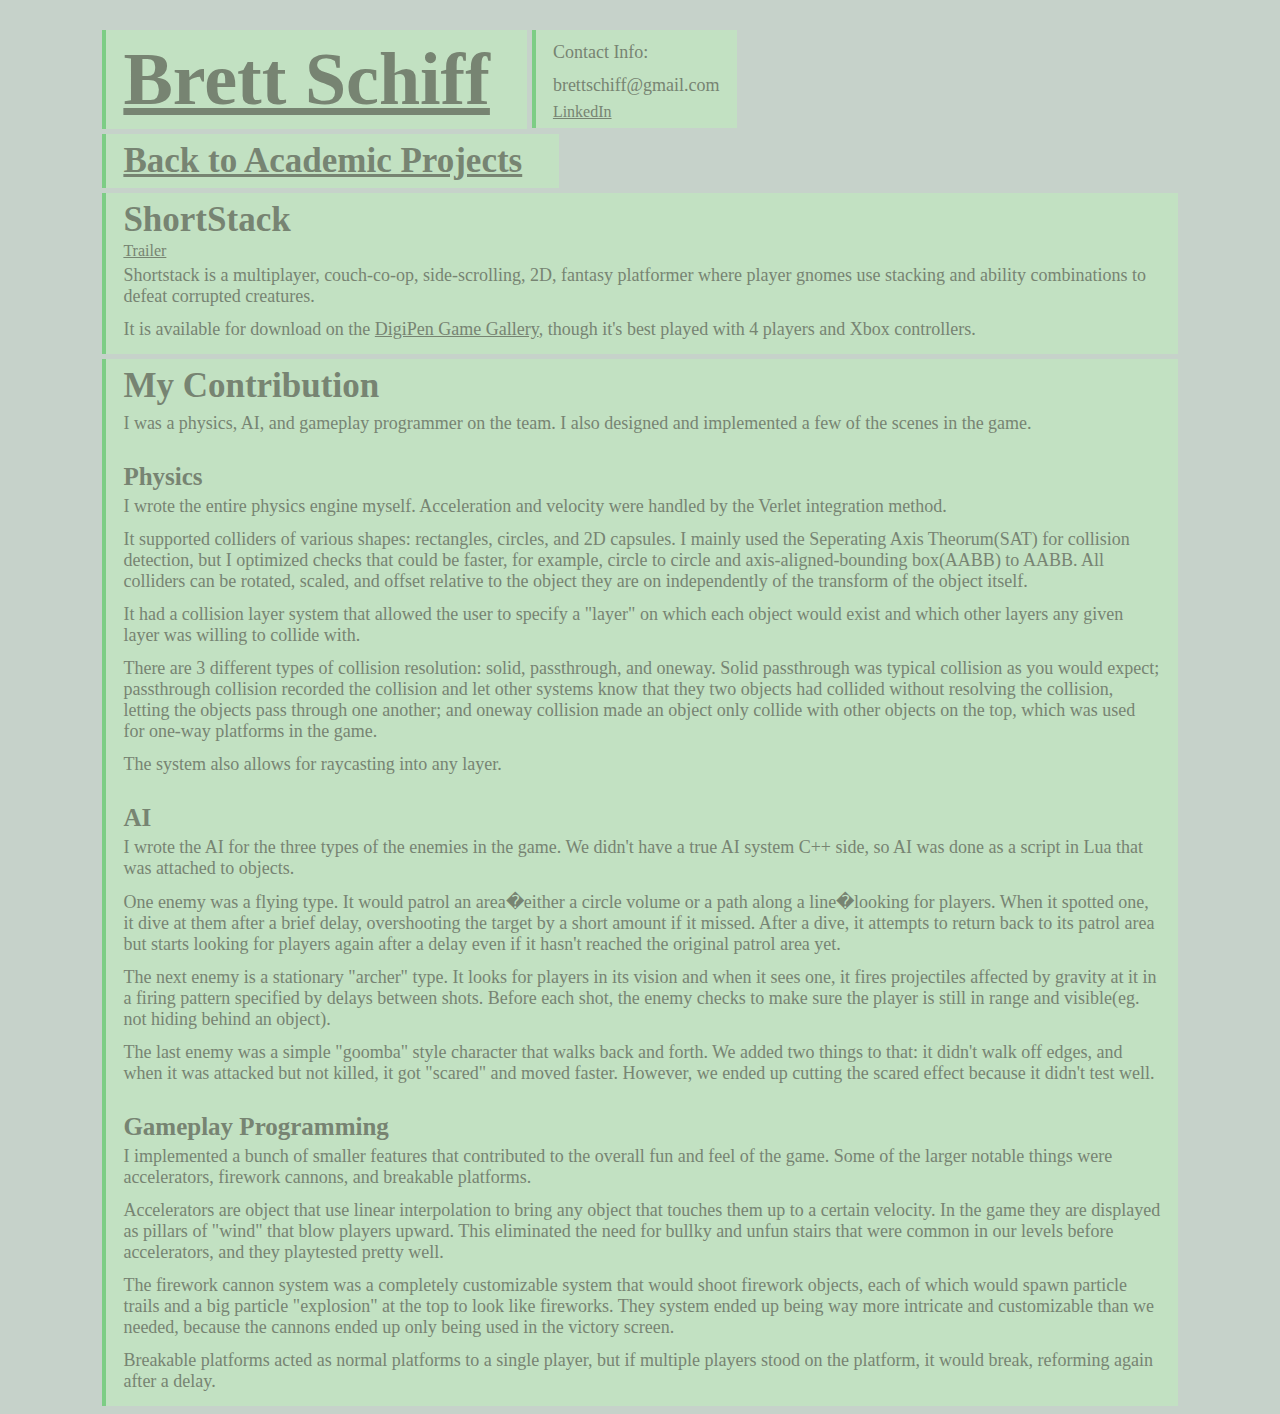
<file: academic/projects/shortstack/index.html>
<!-----------------------------------------------------------------------------
    Academic Projects Page
    
    Owner:     Brett Schiff
    Contact:   brettschiff@gmail.com
    Created:   12/10/2017
------------------------------------------------------------------------------>

<!DOCTYPE html>
<html>

	<head>
		<title> ShortStack </title>
        <link href="./../../../styles/DefaultStyle.css" type="text/css" rel="stylesheet">
	</head>
	
	<body>
		<!-- Header -->
        <table style="display: inline-block;">
            <tr>
				<th><a href="http://brettschiff.com"><h1 id="Top"> Brett Schiff </h1></a></th>
			</tr>
		</table>
		<!-- End Header -->

		<!-- Contact Info -->
		<table style="display: inline-block;">
			<tr>
				<td>
					<p>Contact Info:</p>
					<p>brettschiff@gmail.com</p>
					<a href="https://www.linkedin.com/in/brett-schiff/" target="_blank">LinkedIn</a>
					
				</td>

            </tr>
        </table>
		<!-- End Contact Info -->

		<!-- Back -->
		<table>
			<tr>
				<th>
					<a href="./../../index.html"><h2 id="Back">Back to Academic Projects</h2></a>
				</th>
			</tr>
		</table>
		<!-- End Back -->

        <!-- Overview -->
		<table class="tablefull">
			<tr>
				<th>
					<h2 id="ShortStack">ShortStack</h2>
				</th>
			</tr>

			<tr>
				<td>
					<div id="Overview">
						<a href="https://www.youtube.com/watch?v=5aqA7FMSl8o" target="_blank">Trailer</a>
						<p>Shortstack is a multiplayer, couch-co-op, side-scrolling, 2D, fantasy platformer where player gnomes use stacking and ability combinations to defeat corrupted creatures.</p>
						<p>It is available for download on the <a href="https://games.digipen.edu/games/shortstack" target="_blank">DigiPen Game Gallery</a>, though it's best played with 4 players and Xbox controllers.</p>
					</div>
				</td>
			</tr>
		</table>
		<!-- End Overview -->

		<!-- Contribution -->
		<table class="tablefull">
			<tr>
				<th>
					<h2 id="My Contribution">My Contribution</h2>
				</th>
			</tr>

			<tr>
				<td>
					<p>I was a physics, AI, and gameplay programmer on the team. I also designed and implemented a few of the scenes in the game.</p>
				</td>
			</tr>

			<tr>
				<td>
					<h3>Physics</h3>
					<p>I wrote the entire physics engine myself. Acceleration and velocity were handled by the Verlet integration method.</p>
					<p>It supported colliders of various shapes: rectangles, circles, and 2D capsules. I mainly used the Seperating Axis Theorum(SAT) for collision detection, but I optimized checks that could be faster, for example, circle to circle and axis-aligned-bounding box(AABB) to AABB. All colliders can be rotated, scaled, and offset relative to the object they are on independently of the transform of the object itself.</p>
					<p>It had a collision layer system that allowed the user to specify a "layer" on which each object would exist and which other layers any given layer was willing to collide with.</p>
					<p>There are 3 different types of collision resolution: solid, passthrough, and oneway. Solid passthrough was typical collision as you would expect; passthrough collision recorded the collision and let other systems know that they two objects had collided without resolving the collision, letting the objects pass through one another; and oneway collision made an object only collide with other objects on the top, which was used for one-way platforms in the game.</p>
					<p>The system also allows for raycasting into any layer.</p>
				</td>
			</tr>

			<tr>
				<td>
					<h3>AI</h3>
					<p>I wrote the AI for the three types of the enemies in the game. We didn't have a true AI system C++ side, so AI was done as a script in Lua that was attached to objects.</p>
					<p>One enemy was a flying type. It would patrol an area�either a circle volume or a path along a line�looking for players. When it spotted one, it dive at them after a brief delay, overshooting the target by a short amount if it missed. After a dive, it attempts to return back to its patrol area but starts looking for players again after a delay even if it hasn't reached the original patrol area yet.</p>
					<p>The next enemy is a stationary "archer" type. It looks for players in its vision and when it sees one, it fires projectiles affected by gravity at it in a firing pattern specified by delays between shots. Before each shot, the enemy checks to make sure the player is still in range and visible(eg. not hiding behind an object).</p>
					<p>The last enemy was a simple "goomba" style character that walks back and forth. We added two things to that: it didn't walk off edges, and when it was attacked but not killed, it got "scared" and moved faster. However, we ended up cutting the scared effect because it didn't test well.</p>
				</td>
			</tr>

			<tr>
				<td>
					<h3>Gameplay Programming</h3>
					<p>I implemented a bunch of smaller features that contributed to the overall fun and feel of the game. Some of the larger notable things were accelerators, firework cannons, and breakable platforms.</p>
					<p>Accelerators are object that use linear interpolation to bring any object that touches them up to a certain velocity. In the game they are displayed as pillars of "wind" that blow players upward. This eliminated the need for bullky and unfun stairs that were common in our levels before accelerators, and they playtested pretty well.</p>
					<p>The firework cannon system was a completely customizable system that would shoot firework objects, each of which would spawn particle trails and a big particle "explosion" at the top to look like fireworks. They system ended up being way more intricate and customizable than we needed, because the cannons ended up only being used in the victory screen.</p>
					<p>Breakable platforms acted as normal platforms to a single player, but if multiple players stood on the platform, it would break, reforming again after a delay.</p>
				</td>
			</tr>
		</table>
        <!-- End Contribution -->

	</body>

</html>
</file>
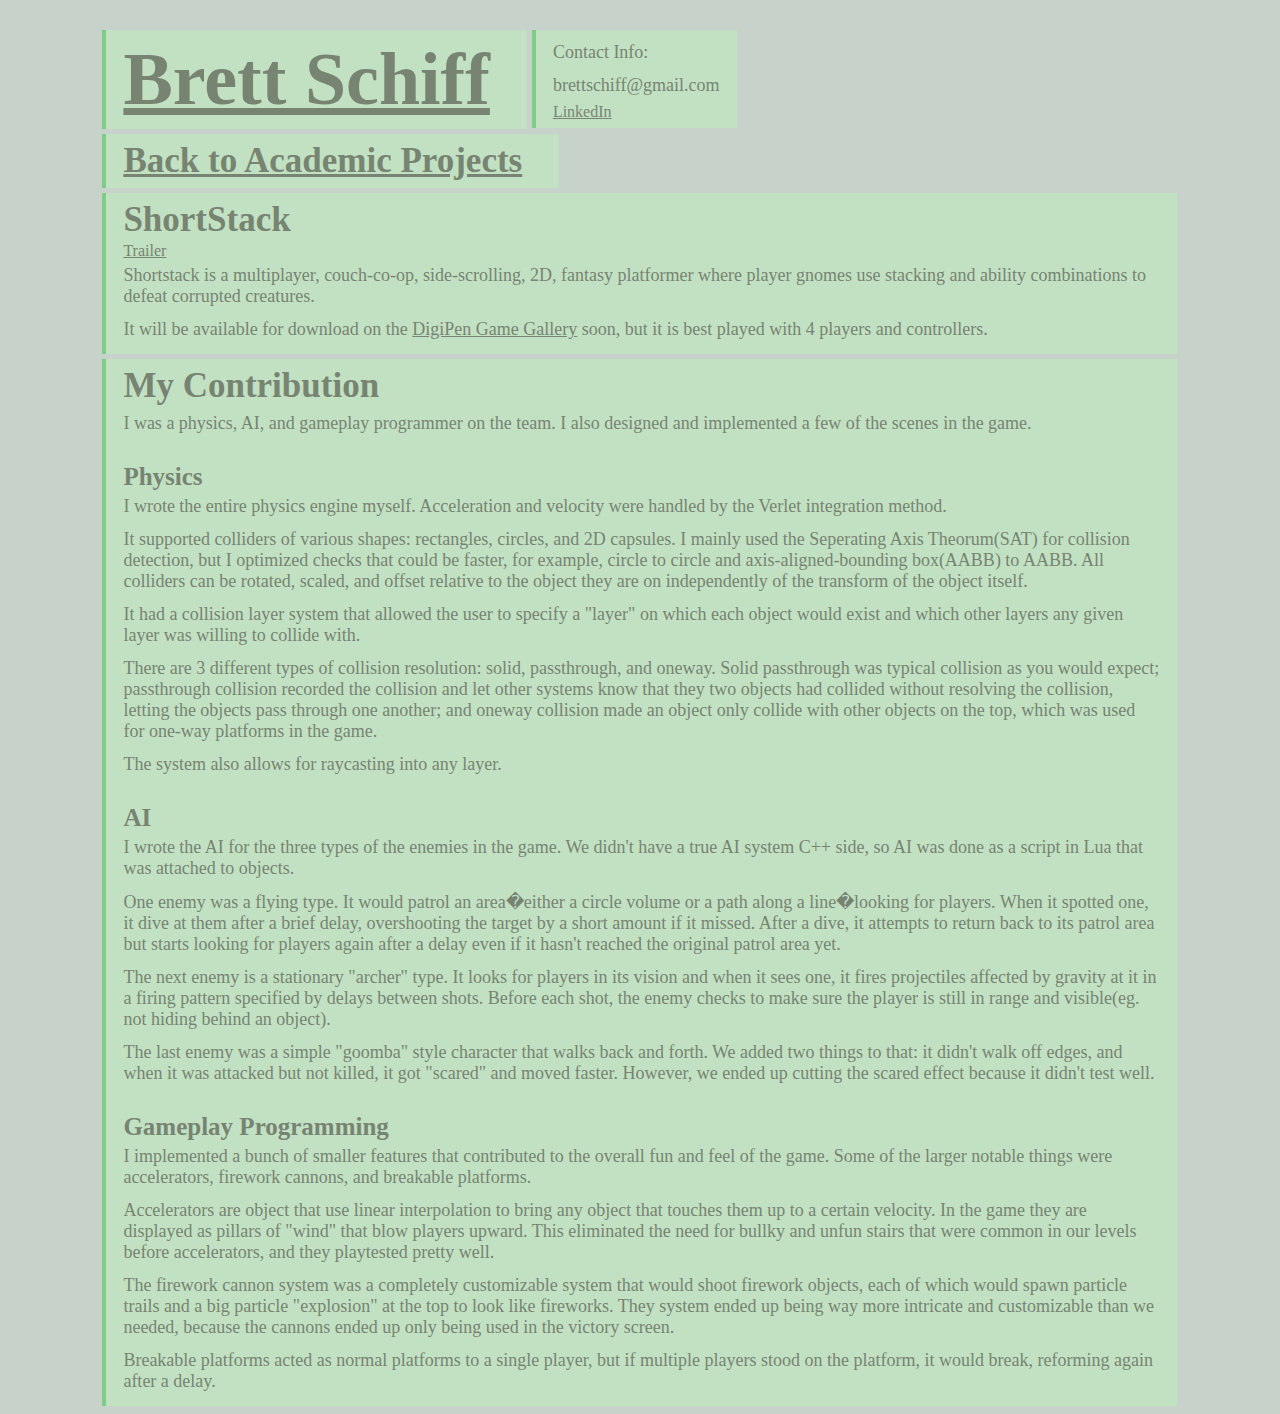
<file: miscellaneous/projects/shortstack/index.html>
<!-----------------------------------------------------------------------------
    Academic Projects Page
    
    Owner:     Brett Schiff
    Contact:   brettschiff@gmail.com
    Created:   12/10/2017
------------------------------------------------------------------------------>

<!DOCTYPE html>
<html>

	<head>
		<title> ShortStack </title>
        <link href="./../../../styles/DefaultStyle.css" type="text/css" rel="stylesheet">
	</head>
	
	<body>
		<!-- Header -->
        <table style="display: inline-block;">
            <tr>
				<th><a href="http://brettschiff.com"><h1 id="Top"> Brett Schiff </h1></a></th>
			</tr>
		</table>
		<!-- End Header -->

		<!-- Contact Info -->
		<table style="display: inline-block;">
			<tr>
				<td>
					<p>Contact Info:</p>
					<p>brettschiff@gmail.com</p>
					<a href="https://www.linkedin.com/in/brett-schiff/" target="_blank">LinkedIn</a>
					
				</td>

            </tr>
        </table>
		<!-- End Contact Info -->

		<!-- Back -->
		<table>
			<tr>
				<th>
					<a href="./../../index.html"><h2 id="Back">Back to Academic Projects</h2></a>
				</th>
			</tr>
		</table>
		<!-- End Back -->

        <!-- Overview -->
		<table>
			<tr>
				<th>
					<h2 id="ShortStack">ShortStack</h2>
				</th>
			</tr>

			<tr>
				<td>
					<div id="Overview">
						<a href="https://www.youtube.com/watch?v=5aqA7FMSl8o" target="_blank">Trailer</a>
						<p>Shortstack is a multiplayer, couch-co-op, side-scrolling, 2D, fantasy platformer where player gnomes use stacking and ability combinations to defeat corrupted creatures.</p>
						<p>It will be available for download on the <a href="https://games.digipen.edu" target="_blank">DigiPen Game Gallery</a> soon, but it is best played with 4 players and controllers.</p>
					</div>
				</td>
			</tr>
		</table>
		<!-- End Overview -->

		<!-- Contribution -->
		<table>
			<tr>
				<th>
					<h2 id="My Contribution">My Contribution</h2>
				</th>
			</tr>

			<tr>
				<td>
					<p>I was a physics, AI, and gameplay programmer on the team. I also designed and implemented a few of the scenes in the game.</p>
				</td>
			</tr>

			<tr>
				<td>
					<h3>Physics</h3>
					<p>I wrote the entire physics engine myself. Acceleration and velocity were handled by the Verlet integration method.</p>
					<p>It supported colliders of various shapes: rectangles, circles, and 2D capsules. I mainly used the Seperating Axis Theorum(SAT) for collision detection, but I optimized checks that could be faster, for example, circle to circle and axis-aligned-bounding box(AABB) to AABB. All colliders can be rotated, scaled, and offset relative to the object they are on independently of the transform of the object itself.</p>
					<p>It had a collision layer system that allowed the user to specify a "layer" on which each object would exist and which other layers any given layer was willing to collide with.</p>
					<p>There are 3 different types of collision resolution: solid, passthrough, and oneway. Solid passthrough was typical collision as you would expect; passthrough collision recorded the collision and let other systems know that they two objects had collided without resolving the collision, letting the objects pass through one another; and oneway collision made an object only collide with other objects on the top, which was used for one-way platforms in the game.</p>
					<p>The system also allows for raycasting into any layer.</p>
				</td>
			</tr>

			<tr>
				<td>
					<h3>AI</h3>
					<p>I wrote the AI for the three types of the enemies in the game. We didn't have a true AI system C++ side, so AI was done as a script in Lua that was attached to objects.</p>
					<p>One enemy was a flying type. It would patrol an area�either a circle volume or a path along a line�looking for players. When it spotted one, it dive at them after a brief delay, overshooting the target by a short amount if it missed. After a dive, it attempts to return back to its patrol area but starts looking for players again after a delay even if it hasn't reached the original patrol area yet.</p>
					<p>The next enemy is a stationary "archer" type. It looks for players in its vision and when it sees one, it fires projectiles affected by gravity at it in a firing pattern specified by delays between shots. Before each shot, the enemy checks to make sure the player is still in range and visible(eg. not hiding behind an object).</p>
					<p>The last enemy was a simple "goomba" style character that walks back and forth. We added two things to that: it didn't walk off edges, and when it was attacked but not killed, it got "scared" and moved faster. However, we ended up cutting the scared effect because it didn't test well.</p>
				</td>
			</tr>

			<tr>
				<td>
					<h3>Gameplay Programming</h3>
					<p>I implemented a bunch of smaller features that contributed to the overall fun and feel of the game. Some of the larger notable things were accelerators, firework cannons, and breakable platforms.</p>
					<p>Accelerators are object that use linear interpolation to bring any object that touches them up to a certain velocity. In the game they are displayed as pillars of "wind" that blow players upward. This eliminated the need for bullky and unfun stairs that were common in our levels before accelerators, and they playtested pretty well.</p>
					<p>The firework cannon system was a completely customizable system that would shoot firework objects, each of which would spawn particle trails and a big particle "explosion" at the top to look like fireworks. They system ended up being way more intricate and customizable than we needed, because the cannons ended up only being used in the victory screen.</p>
					<p>Breakable platforms acted as normal platforms to a single player, but if multiple players stood on the platform, it would break, reforming again after a delay.</p>
				</td>
			</tr>
		</table>
        <!-- End Contribution -->

	</body>

</html>
</file>
<file: styles/DefaultStyle.css>
/* background color */
body {
	margin-left: 8%;
	margin-right: 8%;
	margin-top: 30px;
	background: #c6d2ca; /* background color */
	font-family: "Trebuchet MS", "Palatino Linotype";
}

/* text color */
h1, h2, h3, h4 {
	margin: 0;
	padding: 0;
	color: #778472; /* text color */
}

h1 {
	font-size: 74px;
}

h2 {
	font-size: 35px;
}

h3 {
	font-size: 25px;
	padding-top: 20px;
}

h4 {
	font-size: 30px;
}

p, li {
	padding: 0;
	padding-top: 5px;
	padding-bottom: 7px;
	margin: 0;
	color: #778472; /* text color */
	font-size: 18px;
}

div {
	margin: 0;
}

table {
	/* bottom border */
	border-bottom: solid;
	border-bottom-width: 0px;
	border-bottom-color: #7DCD85;
	/* right border */
	border-right: solid;
	border-right-width: 0px;
	border-right-color: #7DCD85;
	/* left border */
	border-left: solid;
	border-left-width: 4px;
	border-left-color: #7DCD85;
	/* top border */
	border-top: solid;
	border-top-width: 0px;
	border-top-color: #7DCD85;
	/* padding - top right bottom left*/
	padding: 5px 15px 5px 15px;
	/* generic styling */
	background-color: #C2E1C2;
	text-align: left;
	margin-bottom: 5px;
	margin-right: 1px;
	margin-left: 0;
	vertical-align: top;
}

th {
	margin: 0;
	padding: 0;
	padding-right: 20px;
	vertical-align: top;
	/* this seems to be the best way to keep the height as small as possible while allowing cells to be auto-adjusted. 0 has no effect. */
	height: 1px;
}

td {
	margin: 0;
	padding: 0;
	vertical-align: top;
}

tr {
	margin: 0;
	padding: 0;
}

ul {
	color: #778472;
	margin-top: 5px;
	margin-bottom: 5px;
}

a {
	color: #778472;
}

input {
	margin-left: 20px;
}

.hangingindent {
	padding-left: 22px;
	text-indent: -22px;
}

.pictureright {
	float: right;
	padding: 0;
	padding-left: 22px;
	padding-bottom: 7px;
	padding-top: 7px;
}

.pdfcenter {
	display: block;
	/* margin - top right bottom left*/
	margin: 30px auto 30px auto;
	width: 800px;
	height: 1100px;
}

.tablesmall {
	display: inline-block;
	width: 314.8px;
	height: 400px;
}

.tablefull {
	width: 100%;
}

.buttonselected {
	background-color: #7DCD85;
}

.buttonhoverable:hover {
	background-color: #96AD96
}

.videosmall {
	width: 560px;
	height: 315px;
	margin-left: 20px;
	margin-top: 10px;
	margin-bottom: 30px;
}

.slider {
	width: 50%;
	height: 25px;
	background: #ADABC1;
	outline: none;
	opacity: 0.8;
	transition: opacity .2s;
}
</file>
